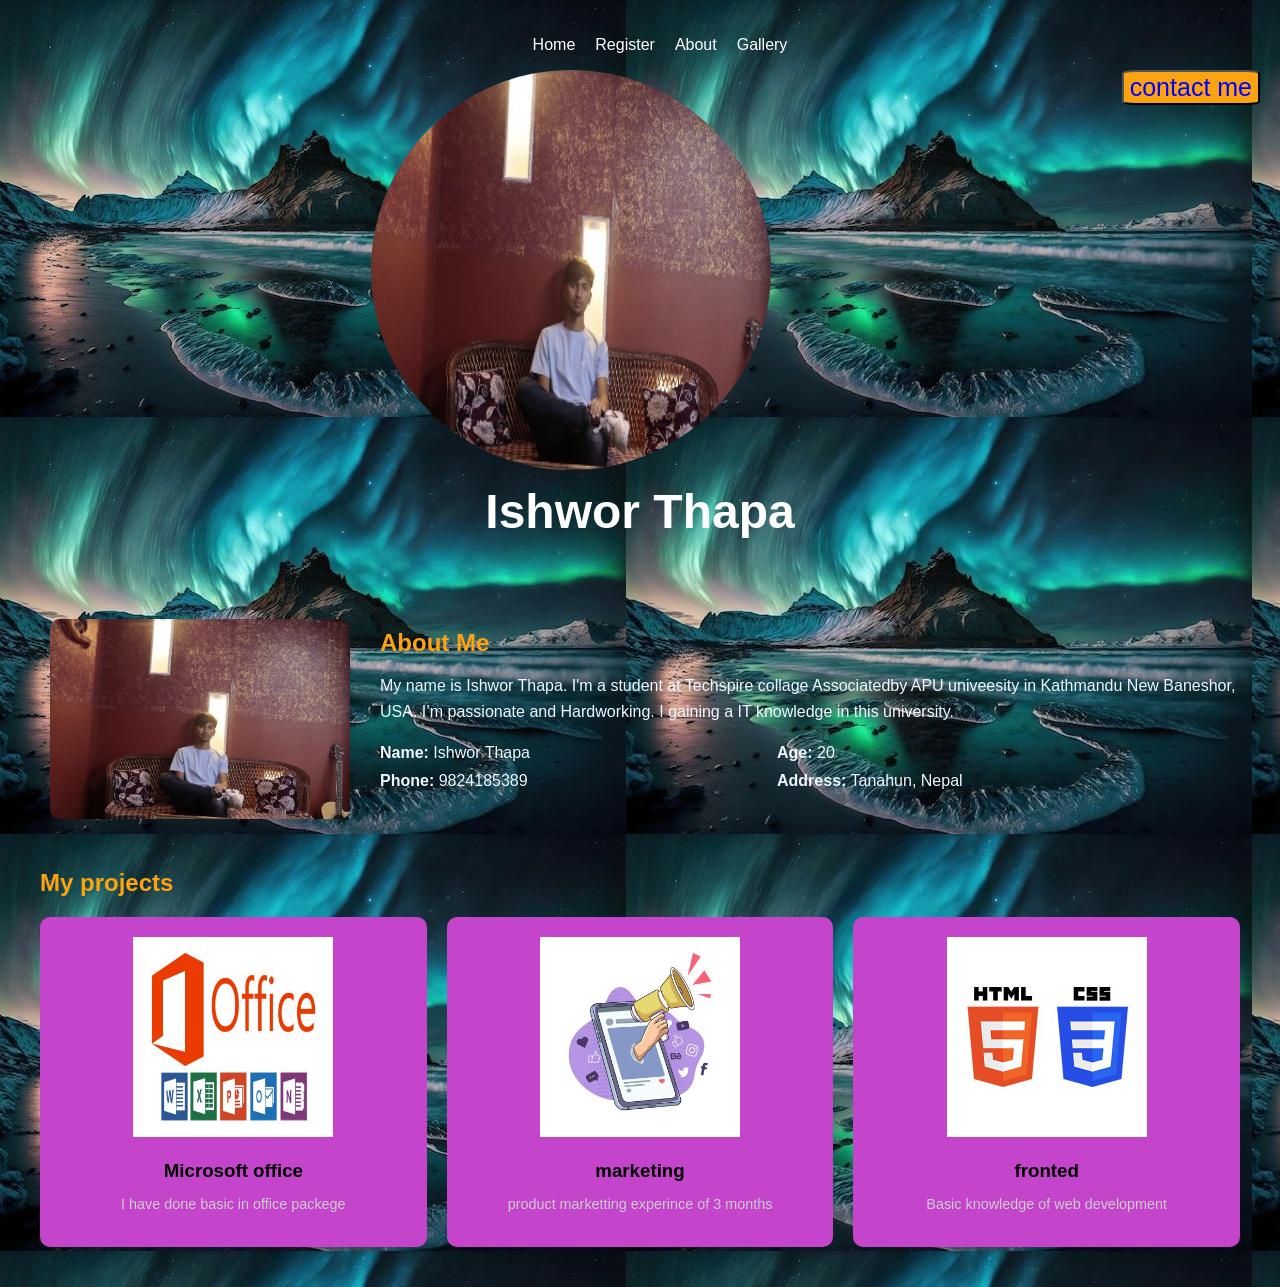
<file: index.html>
<!DOCTYPE html>
<html lang="en">
  <head>
    <meta charset="UTF-8" />
    <meta name="viewport" content="width=device-width, initial-scale=1.0" />
    <title>Portfolio Page</title>
    <link rel="stylesheet" href="./sys.css">
  </head>
  <body>

    <header>
      <div class="nav">
      <ul>
       <li><a href="">Home</a></li>
       <li><a href="">Register</a></li>
       <li><a href="">About</a></li>
       <li><a href="">Gallery</a></li>
      </ul>
    </div>
        <div>
            <a href="page2.html">
        <button
          style="
            font-size: 25px;
            float: right;
            margin-bottom: 40px;
            color: blue;
            border-radius: 10%;
            background-color: #fca311;
          "
        >
          contact me
        </button>
      </a>
        </div>
        <div>
          <img class="image" src="./red/9004.jpg" alt="">
      <h1>Ishwor Thapa</h1>
        </div>
         
        
    </header>

    <div class="container">
      <section class="about-section">
        <img src="./red/9004.jpg" alt="Profile Picture" class="image1"/>
        <div class="about-content">
          <h2>About Me</h2>
          <p>
            My name is Ishwor Thapa. I'm a student at Techspire collage
            Associatedby APU univeesity in Kathmandu New Baneshor, USA. I’m
            passionate and Hardworking. I gaining a IT knowledge in this
            university.
          </p>
          <div class="details">
            <div><strong>Name:</strong> Ishwor Thapa</div>
            <div><strong>Age:</strong> 20</div>
            <div><strong>Phone:</strong> 9824185389</div>
            <div><strong>Address:</strong> Tanahun, Nepal</div>
           
        </div>
      </section>

      <section class="services">
        <h2>My projects</h2>
        <div class="services-cards">
          <div class="card">
            <img class="msword" src="./red/Microsoft Office.jpg" alt="">
            <h3>Microsoft office</h3>
            <p>I have done basic in office packege</p>
          </div>
          <div class="card">
            <img class="msword" src="./red/The Digital Marketing Revolution _ Tim Mccallan.jpg" alt="">
            <h3>marketing</h3>
            <p>product marketting experince of 3 months</p>
          </div>
          <div class="card">
            <img class="msword" src="./red/Apprendre le HTML et le CSS.jpg" alt="">
            <h3>fronted</h3>
            <p>Basic knowledge of web development</p>
          </div>
        </div>
      </section>
    </div>
  </body>
</html>
</file>
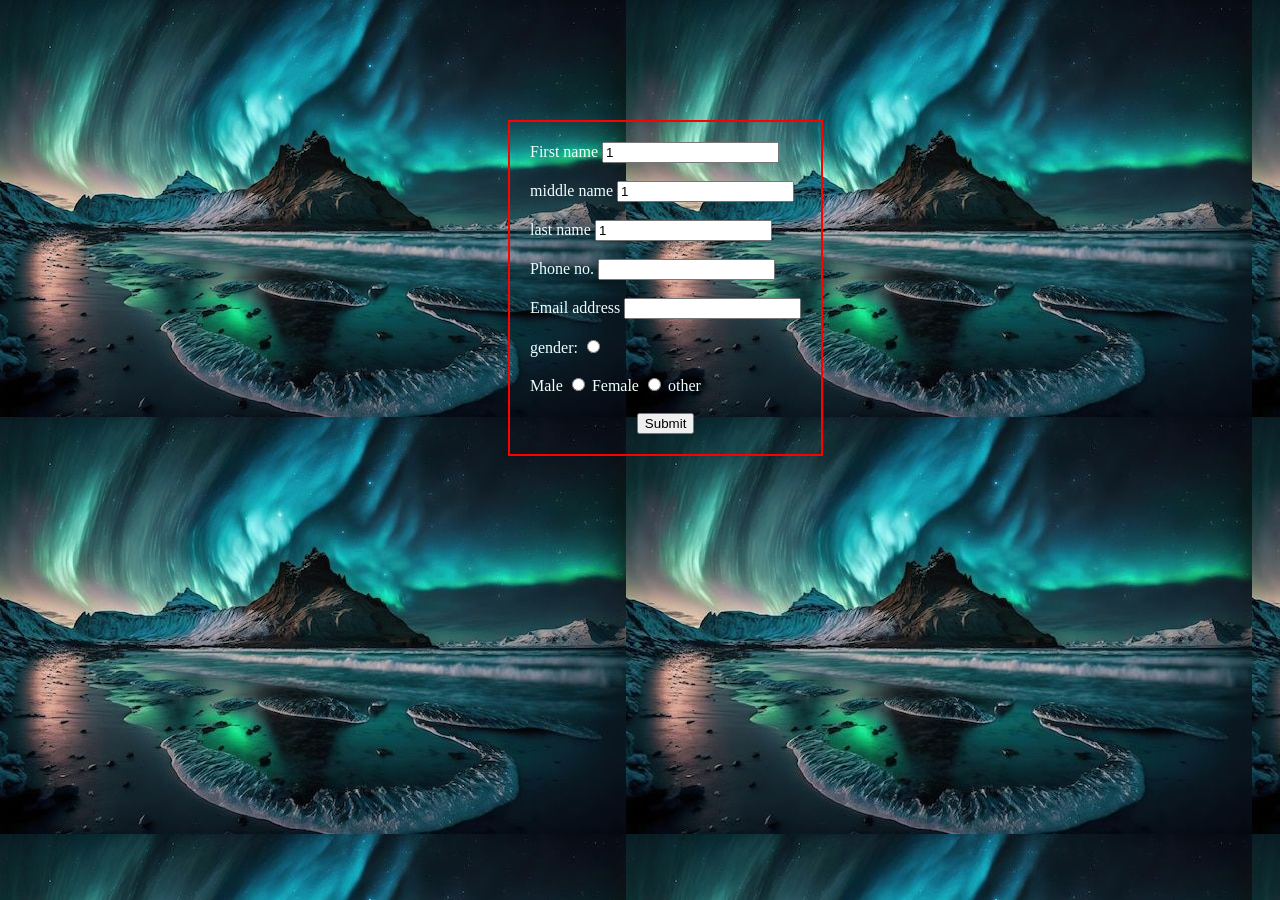
<file: page2.html>
<!DOCTYPE html>
<html lang="en">
  <head>
    <meta charset="UTF-8" />
    <meta name="viewport" content="width=device-width, initial-scale=1.0" />
    <title>Document</title>
  </head>
  <style>
    body {
      background-image: url(./red/Beautiful\ northern\ lights\ landscape\ Aurora\ borealis\ above\ mountains\ reflected\ in\ the\ sea\ _\ Premium\ AI-generated\ image.jpg);
    }
    .page {
      border: 2px solid red;
      margin-left: 500px;
      margin-top: 120px;
      padding: 20px;
      justify-content: center;
      align-items: center;
      width: fit-content;
      display: flex;
      color: azure;
      gap: 20px;
    }
  </style>
  <body>
    <div class="page">
      <form>
        <div>
          <label>First name</label>
          <input
            type="text"
            value="1"
            name="first name"
            placeholder="Enter your first name"
          />
        </div>
        <br />
        <div>
          <label>middle name</label>
          <input
            type="text"
            value="1"
            name="sub name"
            placeholder="If you have"
          />
        </div>
        <br />
        <div>
          <label>last name </label>
          <input type="text" value="1" name="surname" />
        </div>
        <br />
        <div>
          <label>Phone no.</label>
          <input type="integer" name="number" />
        </div>
        <br />
        <div>
          <label>Email address</label>
          <input type="text" name="Email address" />
        </div>
        <br />
        <div>
          <label for="">gender: </label>
          <input type="radio" id="male" name="gender" value="male" />
        </div>
        <br />
        <div>
          <label for="male">Male</label>
          <input type="radio" id="female" name="gender" value="female" />
          <label for="female">Female</label>
          <input type="radio" id="female" name="gender" value="female" />
          <label for="female">other</label>
        </div>
        <br />
        <div style="text-align: center">
          <input type="submit" />
        </div>
      </form>
    </div>
  </body>
</html>
</file>
<file: sys.css>
body {
  font-family: Arial, sans-serif;
  margin: 0;
  padding: 0;
  background-image: url("./red/Beautiful\ northern\ lights\ landscape\ Aurora\ borealis\ above\ mountains\ reflected\ in\ the\ sea\ _\ Premium\ AI-generated\ image.jpg");
}

header {
  background-image: purple; /* Replace with the path to your uploaded image */
  background-size: cover;
  background-position: center;
  background-repeat: no-repeat;
  padding: 20px;
  text-align: center;
  color: white;
}
.image1 {
  margin: 10px;
}

header h1 {
  font-size: 3rem;
  margin: 10px 0;
}

header h2 {
  font-size: 1.5rem;
  font-weight: lighter;
}

.container {
  max-width: 1200px;
  margin: 20px auto;
  padding: 20px;
}

.about-section {
  display: flex;
  gap: 20px;
}

.about-section img {
  width: 300px;
  border-radius: 10px;
}

.about-content {
  flex: 1;
}

.about-content h2 {
  margin-bottom: 10px;
  color: #fca311;
}

.about-content p {
  line-height: 1.6;
  color: aliceblue;
}

.details {
  margin-top: 20px;
  display: flex;
  flex-wrap: wrap;
  gap: 10px;
  color: aliceblue;
}

.details div {
  width: 45%;
}

.services {
  margin-top: 40px;
}

.services h2 {
  color: #fca311;
  margin-bottom: 20px;
}

.services-cards {
  display: flex;
  gap: 20px;
}

.card {
  flex: 1;
  background-color: #c445cb;
  padding: 20px;
  border-radius: 10px;
  text-align: center;
}

.card h3 {
  margin-bottom: 10px;
}

.card p {
  font-size: 0.9rem;
  color: #ccc;
}

.btn {
  display: inline-block;
  margin-top: 20px;
  padding: 10px 20px;
  background-color: #fca311;
  color: #1a1a2e;
  text-decoration: none;
  border-radius: 5px;
  font-weight: bold;
}
.image {
  height: 400px;
  width: 400px;
  border-radius: 50%;
}

.msword {
  height: 200px;
  width: 200px;
}

.nav a {
  text-decoration: none;
  color: white;
}

.nav {
  display: flex;
  justify-content: center;
  gap: 20px;
}
.nav ul {
  list-style: none;
  display: flex;
  gap: 20px;
}
</file>
